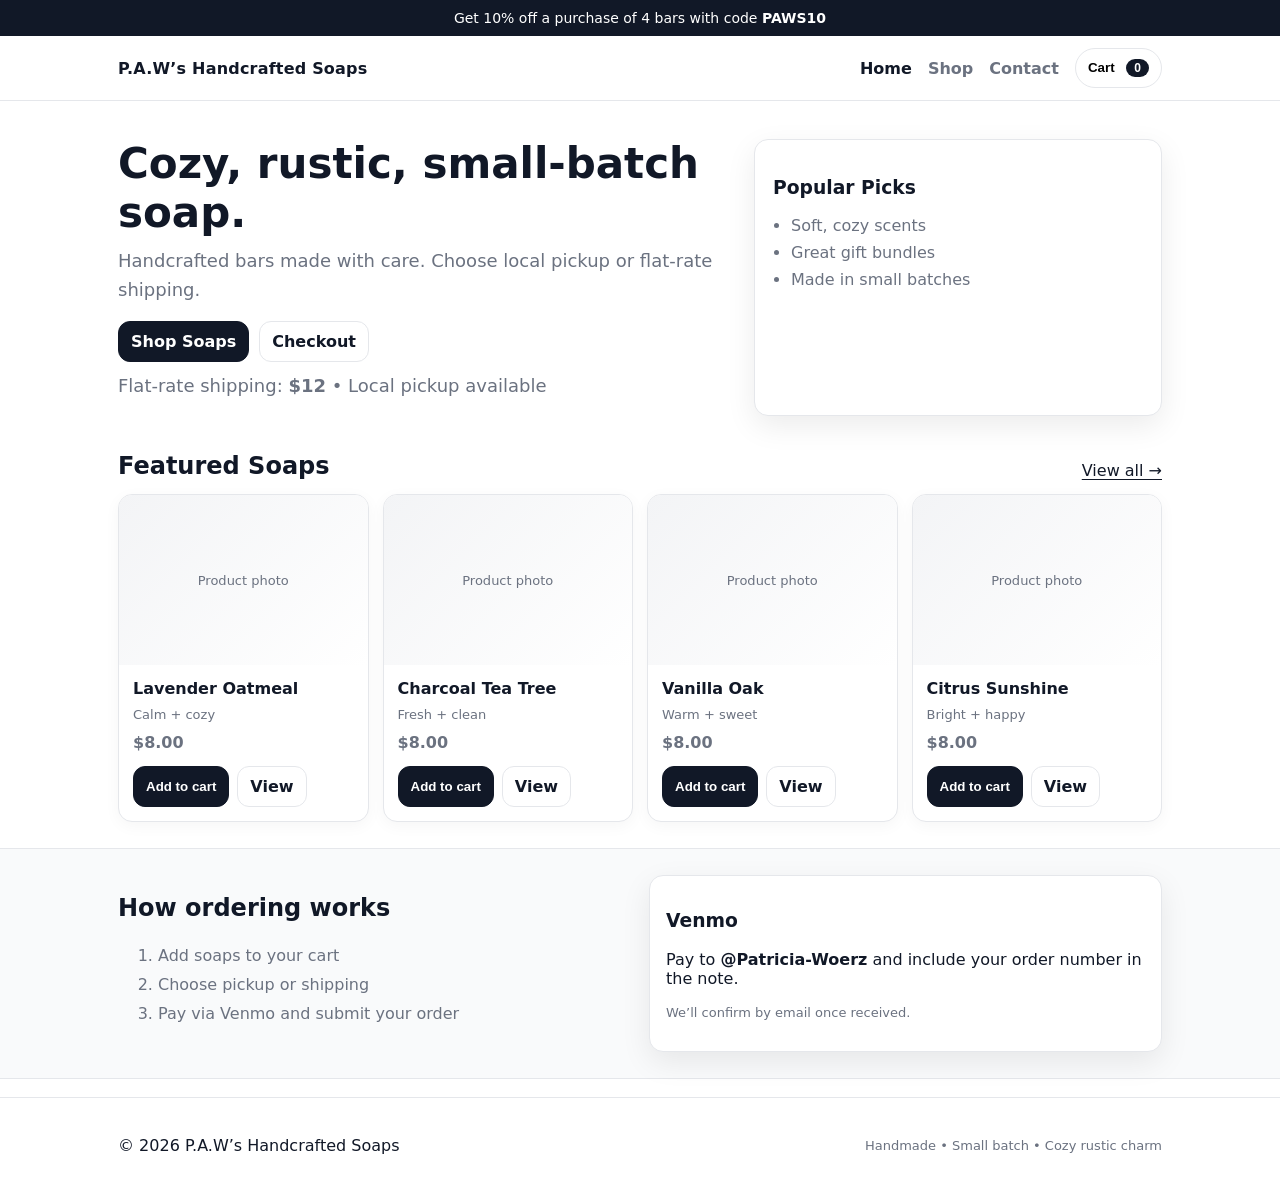
<file: index.html>
<!doctype html>
<html lang="en">
<head>
  <meta charset="utf-8" />
  <meta name="viewport" content="width=device-width, initial-scale=1" />
  <title>P.A.W’s Handcrafted Soaps</title>
  <link rel="stylesheet" href="assets/css/styles.css" />
</head>
<body>

  <!-- Announcement bar -->
  <div class="announce">
    Get 10% off a purchase of 4 bars with code <strong>PAWS10</strong>
  </div>

  <!-- Header -->
  <header class="header">
    <div class="container header__inner">
      <a class="brand" href="index.html">P.A.W’s Handcrafted Soaps</a>

      <nav class="nav">
        <a href="index.html" class="nav__link is-active">Home</a>
        <a href="shop.html" class="nav__link">Shop</a>
        <a href="contact.html" class="nav__link">Contact</a>
        <button class="cart-btn" onclick="toggleCart()" aria-label="Open cart">
          Cart <span id="cartCount" class="cart-count">0</span>
        </button>
      </nav>
    </div>
  </header>

  <!-- Hero -->
  <main>
    <section class="hero">
      <div class="container hero__inner">
        <div class="hero__copy">
          <h1>Cozy, rustic, small-batch soap.</h1>
          <p>Handcrafted bars made with care. Choose local pickup or flat-rate shipping.</p>
          <div class="hero__actions">
            <a class="btn btn--primary" href="shop.html">Shop Soaps</a>
            <a class="btn" href="checkout.html">Checkout</a>
          </div>
          <p class="micro">Flat-rate shipping: <strong>$12</strong> • Local pickup available</p>
        </div>
        <div class="hero__card">
          <div class="hero__card-inner">
            <h3>Popular Picks</h3>
            <ul class="bullets">
              <li>Soft, cozy scents</li>
              <li>Great gift bundles</li>
              <li>Made in small batches</li>
            </ul>
          </div>
        </div>
      </div>
    </section>

    <!-- Featured products -->
    <section class="section">
      <div class="container">
        <div class="section__head">
          <h2>Featured Soaps</h2>
          <a class="link" href="shop.html">View all →</a>
        </div>

        <div class="grid" id="featuredGrid">
          <!-- Cards rendered by JS -->
        </div>
      </div>
    </section>

    <section class="section section--soft">
      <div class="container split">
        <div>
          <h2>How ordering works</h2>
          <ol class="steps">
            <li>Add soaps to your cart</li>
            <li>Choose pickup or shipping</li>
            <li>Pay via Venmo and submit your order</li>
          </ol>
        </div>
        <div class="box">
          <h3>Venmo</h3>
          <p>Pay to <strong>@Patricia-Woerz</strong> and include your order number in the note.</p>
          <p class="micro">We’ll confirm by email once received.</p>
        </div>
      </div>
    </section>
  </main>

   <!-- Cart drawer -->
  <aside class="cart-drawer" id="cartDrawer" aria-hidden="true">
    <div class="cart-drawer__panel">
      <div class="cart-drawer__head">
        <h3>Your Cart</h3>
        <button class="icon-btn" onclick="toggleCart()" aria-label="Close cart">✕</button>
      </div>

      <div id="cartItems" class="cart-items"></div>

      <div class="cart-totals">
        <div class="row"><span>Subtotal</span><strong id="cartSubtotal">$0.00</strong></div>
        <div class="row micro"><span>Shipping calculated at checkout</span></div>
      </div>

      <div class="cart-actions">
        <a class="btn btn--primary btn--block" href="checkout.html">Go to Checkout</a>
        <a class="btn btn--block" href="shop.html">Continue Shopping</a>
      </div>
    </div>

    <div class="cart-drawer__backdrop" onclick="toggleCart()"></div>
  </aside>

  <footer class="footer">
    <div class="container footer__inner">
      <p>© <span id="year"></span> P.A.W’s Handcrafted Soaps</p>
      <p class="micro">Handmade • Small batch • Cozy rustic charm</p>
    </div>
  </footer>

  <script src="assets/js/products.js"></script>
  <script src="assets/js/cart.js"></script>
  <script>
    document.getElementById("year").textContent = new Date().getFullYear();
    renderFeatured();
    renderCartUI();
  </script>
</body>
</html>
</file>
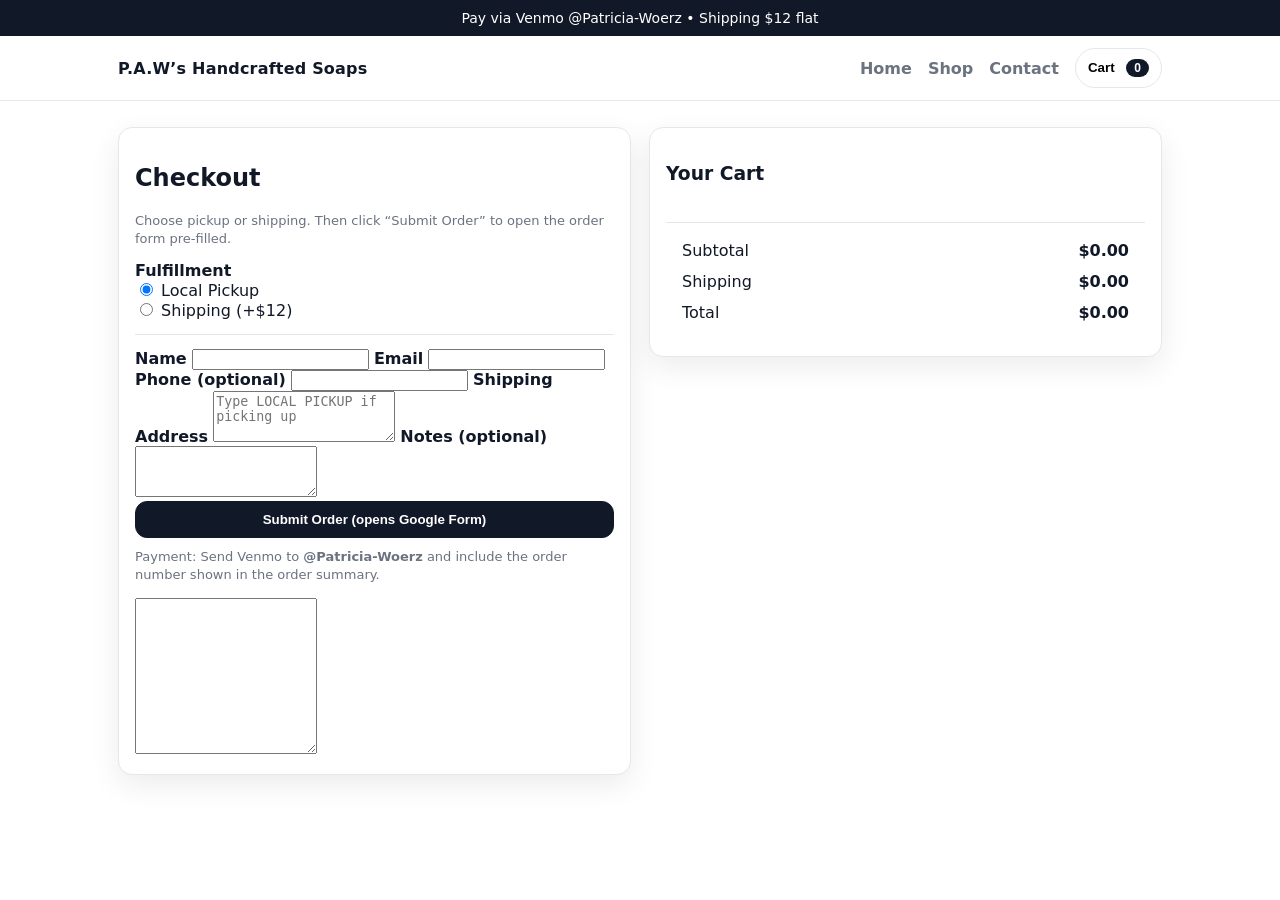
<file: checkout.html>
<!doctype html>
<html lang="en">
<head>
  <meta charset="utf-8" />
  <meta name="viewport" content="width=device-width, initial-scale=1" />
  <title>Checkout | P.A.W’s Handcrafted Soaps</title>
  <link rel="stylesheet" href="assets/css/styles.css" />
</head>
<body>
  <div class="announce">Pay via Venmo @Patricia-Woerz • Shipping $12 flat</div>

  <header class="header">
    <div class="container header__inner">
      <a class="brand" href="index.html">P.A.W’s Handcrafted Soaps</a>
      <nav class="nav">
        <a href="index.html" class="nav__link">Home</a>
        <a href="shop.html" class="nav__link">Shop</a>
        <a href="contact.html" class="nav__link">Contact</a>
        <button class="cart-btn" onclick="toggleCart()">Cart <span id="cartCount" class="cart-count">0</span></button>
      </nav>
    </div>
  </header>

  <main class="section">
    <div class="container split">
      <div class="box">
        <h2>Checkout</h2>
        <p class="micro">Choose pickup or shipping. Then click “Submit Order” to open the order form pre-filled.</p>

        <label><strong>Fulfillment</strong></label><br/>
        <label><input type="radio" name="fulfillment" value="pickup" checked> Local Pickup</label><br/>
        <label><input type="radio" name="fulfillment" value="ship"> Shipping (+$12)</label>

        <hr style="border:none;border-top:1px solid #e5e7eb;margin:14px 0;">

        <label><strong>Name</strong></label>
        <input id="name" class="field" />

        <label><strong>Email</strong></label>
        <input id="email" class="field" type="email" />

        <label><strong>Phone (optional)</strong></label>
        <input id="phone" class="field" />

        <label><strong>Shipping Address</strong></label>
        <textarea id="address" class="field" rows="3" placeholder="Type LOCAL PICKUP if picking up"></textarea>

        <label><strong>Notes (optional)</strong></label>
        <textarea id="notes" class="field" rows="3"></textarea>

        <button class="btn btn--primary btn--block" onclick="submitOrder()">Submit Order (opens Google Form)</button>

        <p class="micro" style="margin-top:10px;">
          Payment: Send Venmo to <strong>@Patricia-Woerz</strong> and include the order number shown in the order summary.
        </p>

        <textarea id="summary" class="field" rows="10" readonly></textarea>
      </div>

      <div class="box">
        <h3>Your Cart</h3>
        <div id="checkoutItems" class="cart-items"></div>
        <div class="cart-totals">
          <div class="row"><span>Subtotal</span><strong id="checkoutSubtotal">$0.00</strong></div>
          <div class="row"><span>Shipping</span><strong id="shipCost">$0.00</strong></div>
          <div class="row"><span>Total</span><strong id="totalCost">$0.00</strong></div>
        </div>
      </div>
    </div>
  </main>

   <!-- Cart drawer -->
  <aside class="cart-drawer" id="cartDrawer" aria-hidden="true">
    <div class="cart-drawer__panel">
      <div class="cart-drawer__head">
        <h3>Your Cart</h3>
        <button class="icon-btn" onclick="toggleCart()" aria-label="Close cart">✕</button>
      </div>

      <div id="checkoutItems" class="cart-items"></div>

      <div class="cart-totals">
        <div class="row"><span>Subtotal</span><strong id="checkoutSubtotal">$0.00</strong></div>
        <div class="row micro"><span>Shipping calculated at checkout</span></div>
      </div>

      <div class="cart-actions">
        <a class="btn btn--primary btn--block" href="checkout.html">Go to Checkout</a>
        <a class="btn btn--block" href="shop.html">Continue Shopping</a>
      </div>
    </div>

    <div class="cart-drawer__backdrop" onclick="toggleCart()"></div>
  </aside>


  <script src="assets/js/products.js"></script>
  <script src="assets/js/cart.js">// --- FORCE checkout page to render cart ---
document.addEventListener("DOMContentLoaded", function() {
  if (typeof renderCartUI === "function") {
    renderCartUI();
  }
});
</script>
  <script>
    // Paste your Google Form prefill BASE URL here:
    const FORM_BASE = "https://docs.google.com/forms/d/e/1FAIpQLSeAuEPlnvYwTBK9Wu_8P1xklYwUH1yPWblmDxVmPDUzCTgSWA/viewform?usp=pp_url";

    const ENTRY = {
      name: "entry.710328857",
      email: "entry.2193670",
      phone: "entry.592969770",
      fulfillment: "entry.282879526",
      address: "entry.1852940269",
      summary: "entry.502344436",
      paidConfirm: "entry.864097831",
      notes: "entry.1890766781"
    };

    const SHIPPING = 12;

    function loadCartObj(){ try { return JSON.parse(localStorage.getItem("paws_cart_v1")) || {}; } catch { return {}; } }

    function subtotal(cart){
      return Object.entries(cart).reduce((sum,[id,qty])=>{
        const p = (
</file>
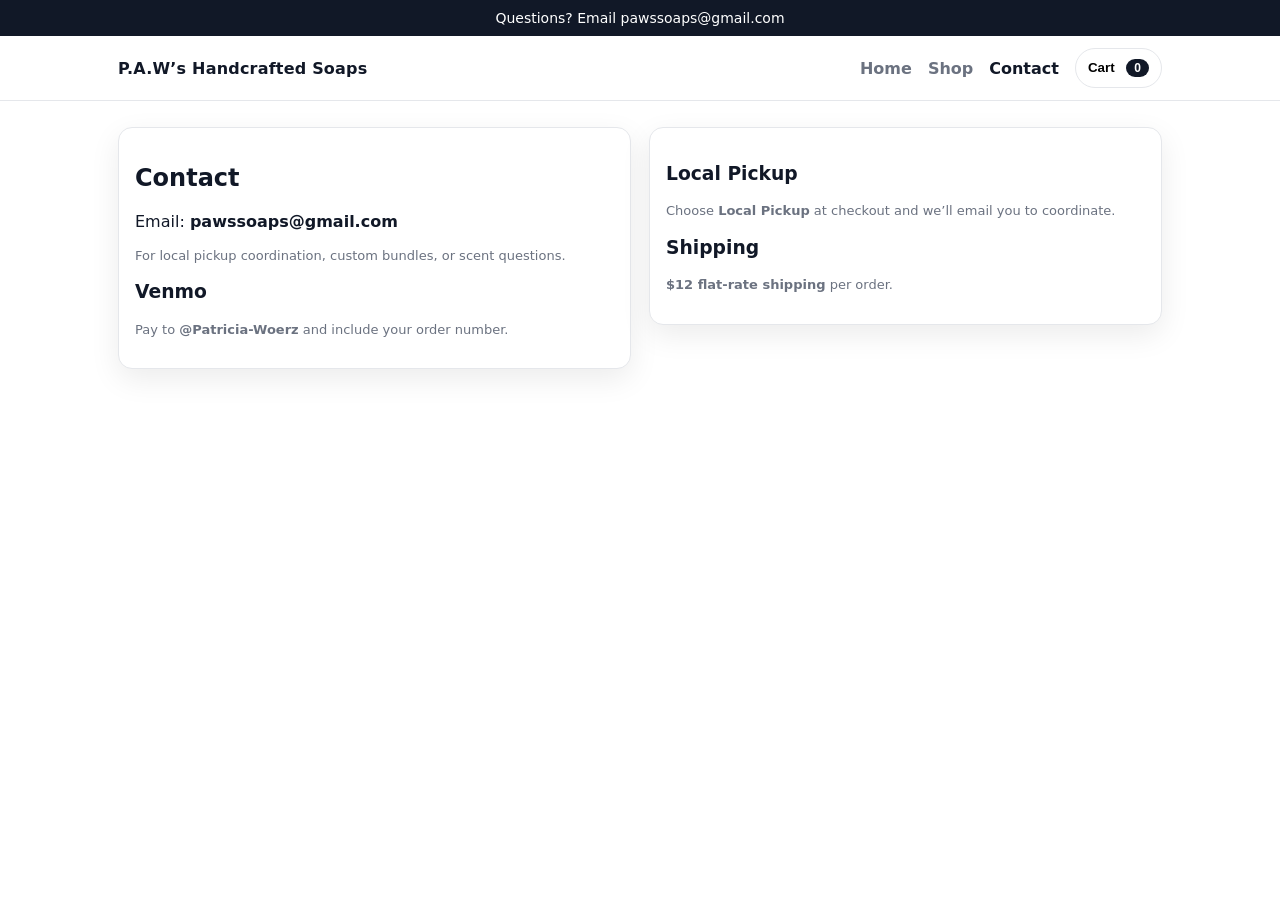
<file: contact.html>
<!doctype html>
<html lang="en">
<head>
  <meta charset="utf-8" />
  <meta name="viewport" content="width=device-width, initial-scale=1" />
  <title>Contact | P.A.W’s Handcrafted Soaps</title>
  <link rel="stylesheet" href="assets/css/styles.css" />
</head>
<body>
  <div class="announce">Questions? Email pawssoaps@gmail.com</div>

  <header class="header">
    <div class="container header__inner">
      <a class="brand" href="index.html">P.A.W’s Handcrafted Soaps</a>
      <nav class="nav">
        <a href="index.html" class="nav__link">Home</a>
        <a href="shop.html" class="nav__link">Shop</a>
        <a href="contact.html" class="nav__link is-active">Contact</a>
        <button class="cart-btn" onclick="toggleCart()">Cart <span id="cartCount" class="cart-count">0</span></button>
      </nav>
    </div>
  </header>

  <main class="section">
    <div class="container split">
      <div class="box">
        <h2>Contact</h2>
        <p>Email: <strong>pawssoaps@gmail.com</strong></p>
        <p class="micro">For local pickup coordination, custom bundles, or scent questions.</p>

        <h3 style="margin-top:16px;">Venmo</h3>
        <p class="micro">Pay to <strong>@Patricia-Woerz</strong> and include your order number.</p>
      </div>

      <div class="box">
        <h3>Local Pickup</h3>
        <p class="micro">Choose <strong>Local Pickup</strong> at checkout and we’ll email you to coordinate.</p>

        <h3 style="margin-top:16px;">Shipping</h3>
        <p class="micro"><strong>$12 flat-rate shipping</strong> per order.</p>
      </div>
    </div>
  </main>

  <aside class="cart-drawer" id="cartDrawer" aria-hidden="true">
    <div class="cart-drawer__panel">
      <div class="cart-drawer__head">
        <h3>Your Cart</h3>
        <button class="icon-btn" onclick="toggleCart()">✕</button>
      </div>
      <div id="cartItems" class="cart-items"></div>
      <div class="cart-totals">
        <div class="row"><span>Subtotal</span><strong id="cartSubtotal">$0.00</strong></div>
      </div>
      <div class="cart-actions">
        <a class="btn btn--primary btn--block" href="checkout.html">Go to Checkout</a>
        <a class="btn btn--block" href="shop.html">Continue Shopping</a>
      </div>
    </div>
    <div class="cart-drawer__backdrop" onclick="toggleCart()"></div>
  </aside>

  <script src="assets/js/products.js"></script>
  <script src="assets/js/cart.js"></script>
  <script>renderCartUI();</script>
</body>
</html>
</file>
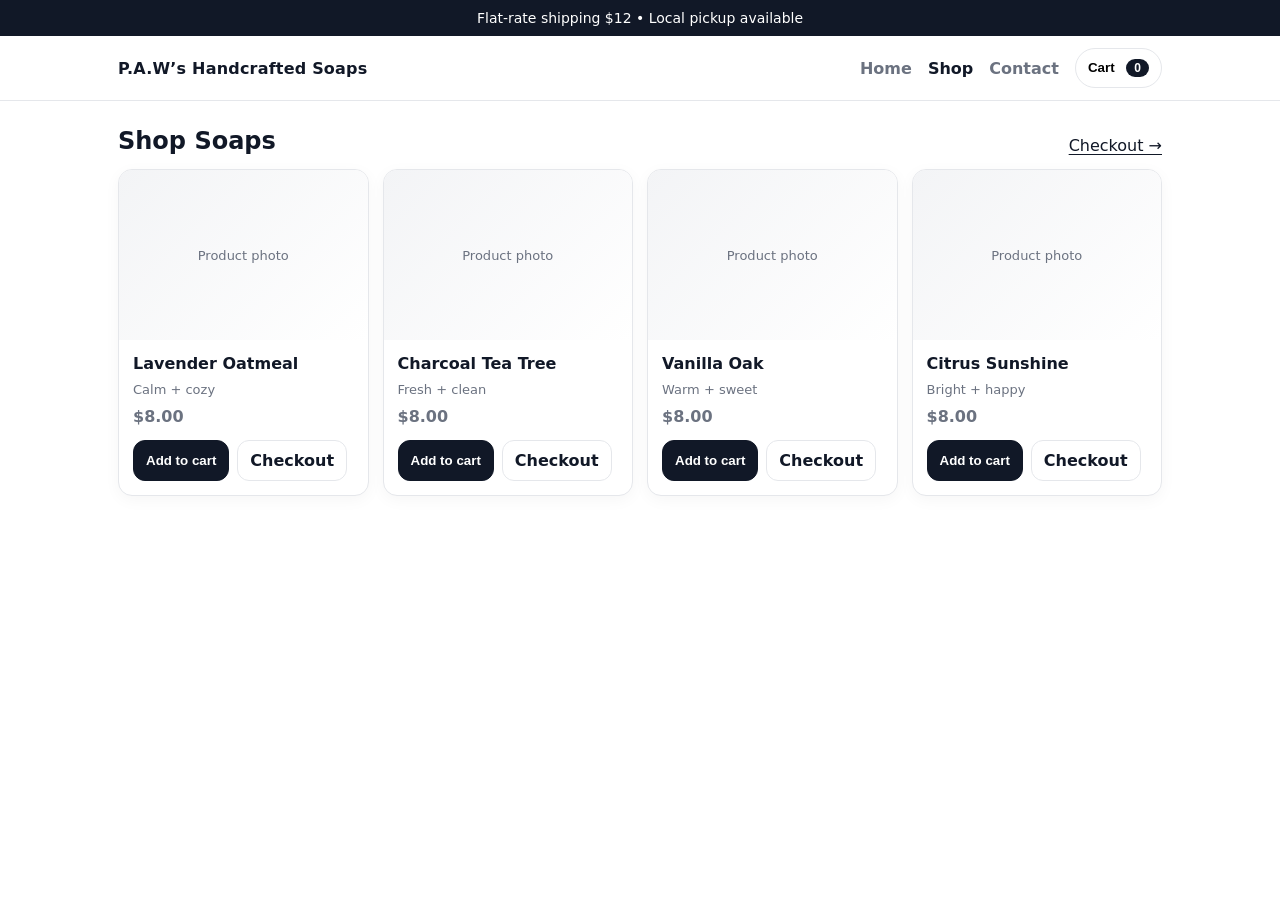
<file: shop.html>
<!doctype html>
<html lang="en">
<head>
  <meta charset="utf-8" />
  <meta name="viewport" content="width=device-width, initial-scale=1" />
  <title>Shop | P.A.W’s Handcrafted Soaps</title>
  <link rel="stylesheet" href="assets/css/styles.css" />
</head>
<body>
  <div class="announce">Flat-rate shipping $12 • Local pickup available</div>

  <header class="header">
    <div class="container header__inner">
      <a class="brand" href="index.html">P.A.W’s Handcrafted Soaps</a>
      <nav class="nav">
        <a href="index.html" class="nav__link">Home</a>
        <a href="shop.html" class="nav__link is-active">Shop</a>
        <a href="contact.html" class="nav__link">Contact</a>
        <button class="cart-btn" onclick="toggleCart()">Cart <span id="cartCount" class="cart-count">0</span></button>
      </nav>
    </div>
  </header>

  <main class="section">
    <div class="container">
      <div class="section__head">
        <h2>Shop Soaps</h2>
        <a class="link" href="checkout.html">Checkout →</a>
      </div>

      <div class="grid" id="shopGrid"></div>
    </div>
  </main>

   <!-- Cart drawer -->
  <aside class="cart-drawer" id="cartDrawer" aria-hidden="true">
    <div class="cart-drawer__panel">
      <div class="cart-drawer__head">
        <h3>Your Cart</h3>
        <button class="icon-btn" onclick="toggleCart()" aria-label="Close cart">✕</button>
      </div>

      <div id="cartItems" class="cart-items"></div>

      <div class="cart-totals">
        <div class="row"><span>Subtotal</span><strong id="cartSubtotal">$0.00</strong></div>
        <div class="row micro"><span>Shipping calculated at checkout</span></div>
      </div>

      <div class="cart-actions">
        <a class="btn btn--primary btn--block" href="checkout.html">Go to Checkout</a>
        <a class="btn btn--block" href="shop.html">Continue Shopping</a>
      </div>
    </div>

    <div class="cart-drawer__backdrop" onclick="toggleCart()"></div>
  </aside>

  <script src="assets/js/products.js"></script>
  <script src="assets/js/cart.js"></script>
  <script>
    const grid = document.getElementById("shopGrid");
    const products = window.PAWS_PRODUCTS || [];
    grid.innerHTML = products.map(p => `
      <div class="card">
        <div class="card__img">${p.image ? `<img src="${p.image}" alt="${p.name}" style="width:100%;height:100%;object-fit:cover">` : "Product photo"}</div>
        <div class="card__body">
          <div class="card__title">${p.name}</div>
          <div class="micro">${p.desc || ""}</div>
          <div class="card__price">$${p.price.toFixed(2)}</div>
          <div class="card__actions">
            <button class="btn btn--primary" onclick="addToCart('${p.id}')">Add to cart</button>
            <a class="btn" href="checkout.html">Checkout</a>
          </div>
        </div>
      </div>
    `).join("");
    renderCartUI();
  </script>
</body>
</html>
</file>
<file: assets/css/styles.css>
:root{
  --bg:#ffffff;
  --text:#111827;
  --muted:#6b7280;
  --line:#e5e7eb;
  --soft:#f9fafb;
  --brand:#111827;
  --btn:#111827;
  --btnText:#ffffff;
  --radius:14px;
  --shadow: 0 10px 30px rgba(0,0,0,.08);
  --max: 1080px;
  --pad: 18px;
  --font: ui-sans-serif, system-ui, -apple-system, Segoe UI, Roboto, Arial;
}

*{box-sizing:border-box}
html,body{margin:0; padding:0; font-family:var(--font); color:var(--text); background:var(--bg)}
a{color:inherit; text-decoration:none}
.container{max-width:var(--max); margin:0 auto; padding:0 var(--pad)}
.micro{color:var(--muted); font-size:13px; line-height:1.4}
.link{color:var(--text); text-decoration:underline; text-underline-offset:3px}

.announce{
  background:#111827; color:#fff; text-align:center;
  padding:10px var(--pad); font-size:14px;
}

.header{border-bottom:1px solid var(--line); background:#fff; position:sticky; top:0; z-index:50}
.header__inner{display:flex; align-items:center; justify-content:space-between; height:64px}
.brand{font-weight:800; letter-spacing:.2px}
.nav{display:flex; gap:16px; align-items:center}
.nav__link{color:var(--muted); font-weight:600}
.nav__link:hover{color:var(--text)}
.nav__link.is-active{color:var(--text)}

.cart-btn{
  border:1px solid var(--line);
  background:#fff; padding:10px 12px; border-radius:999px;
  font-weight:700; cursor:pointer;
}
.cart-count{
  display:inline-block; margin-left:8px;
  background:#111827; color:#fff;
  padding:2px 8px; border-radius:999px; font-size:12px;
}

.hero{padding:38px 0 10px}
.hero__inner{display:grid; grid-template-columns: 1.2fr .8fr; gap:24px; align-items:stretch}
.hero__copy h1{font-size:42px; margin:0 0 10px}
.hero__copy p{font-size:18px; color:var(--muted); margin:0 0 16px; line-height:1.6}
.hero__actions{display:flex; gap:10px; margin:8px 0 10px}

.hero__card{border:1px solid var(--line); border-radius:var(--radius); background:#fff; box-shadow:var(--shadow)}
.hero__card-inner{padding:18px}
.bullets{margin:10px 0 0; padding-left:18px; color:var(--muted)}
.bullets li{margin:8px 0}

.section{padding:26px 0}
.section--soft{background:var(--soft); border-top:1px solid var(--line); border-bottom:1px solid var(--line)}
.section__head{display:flex; align-items:end; justify-content:space-between; gap:12px; margin-bottom:14px}
.section__head h2{margin:0}

.grid{display:grid; grid-template-columns:repeat(4, 1fr); gap:14px}
.card{
  border:1px solid var(--line); border-radius:var(--radius);
  background:#fff; overflow:hidden; box-shadow:0 4px 16px rgba(0,0,0,.04);
  display:flex; flex-direction:column;
}
.card__img{
  height:170px; background:linear-gradient(135deg, #f3f4f6, #fff);
  display:flex; align-items:center; justify-content:center; color:var(--muted);
  font-size:13px;
}
.card__body{padding:14px; display:flex; flex-direction:column; gap:8px}
.card__title{font-weight:800}
.card__price{color:var(--muted); font-weight:700}
.card__actions{display:flex; gap:8px; margin-top:6px}

.btn{
  border:1px solid var(--line);
  background:#fff; color:var(--text);
  padding:10px 12px; border-radius:12px;
  font-weight:800; cursor:pointer; display:inline-flex; align-items:center; justify-content:center;
}
.btn--primary{background:var(--btn); color:var(--btnText); border-color:var(--btn)}
.btn--block{width:100%}

.split{display:grid; grid-template-columns:1fr 1fr; gap:18px; align-items:start}
.steps{color:var(--muted); line-height:1.8}
.box{border:1px solid var(--line); background:#fff; border-radius:var(--radius); padding:16px; box-shadow:var(--shadow)}

.footer{padding:22px 0; border-top:1px solid var(--line); margin-top:18px}
.footer__inner{display:flex; align-items:center; justify-content:space-between; gap:12px; flex-wrap:wrap}

.cart-drawer{position:fixed; inset:0; display:none; z-index:100}
.cart-drawer.is-open{display:block}
.cart-drawer__backdrop{position:absolute; inset:0; background:rgba(0,0,0,.35)}
.cart-drawer__panel{
  position:absolute; right:0; top:0; height:100%; width:min(420px, 92vw);
  background:#fff; box-shadow:var(--shadow); border-left:1px solid var(--line);
  display:flex; flex-direction:column;
}
.cart-drawer__panel { z-index: 2; }
.cart-drawer__backdrop { z-index: 1; }

.cart-drawer__head{display:flex; align-items:center; justify-content:space-between; padding:16px; border-bottom:1px solid var(--line)}
.icon-btn{border:none; background:transparent; font-size:20px; cursor:pointer}
.cart-items{padding:10px 16px; overflow:auto; flex:1}
.cart-item{display:flex; align-items:center; justify-content:space-between; gap:10px; padding:12px 0; border-bottom:1px solid var(--line)}
.cart-item strong{display:block}
.qty{display:flex; align-items:center; gap:8px}
.qty button{width:28px; height:28px; border-radius:10px; border:1px solid var(--line); background:#fff; cursor:pointer; font-weight:900}
.cart-totals{padding:12px 16px; border-top:1px solid var(--line)}
.row{display:flex; justify-content:space-between; align-items:center; padding:6px 0}
.cart-actions{padding:14px 16px; display:grid; gap:10px; border-top:1px solid var(--line)}

@media (max-width: 920px){
  .grid{grid-template-columns:repeat(2, 1fr)}
  .hero__inner{grid-template-columns:1fr}
  .split{grid-template-columns:1fr}
  .hero__copy h1{font-size:34px}
}
.cart-drawer__panel {
  z-index: 5;
}

.cart-drawer__backdrop {
  z-index: 1;
}
</file>
